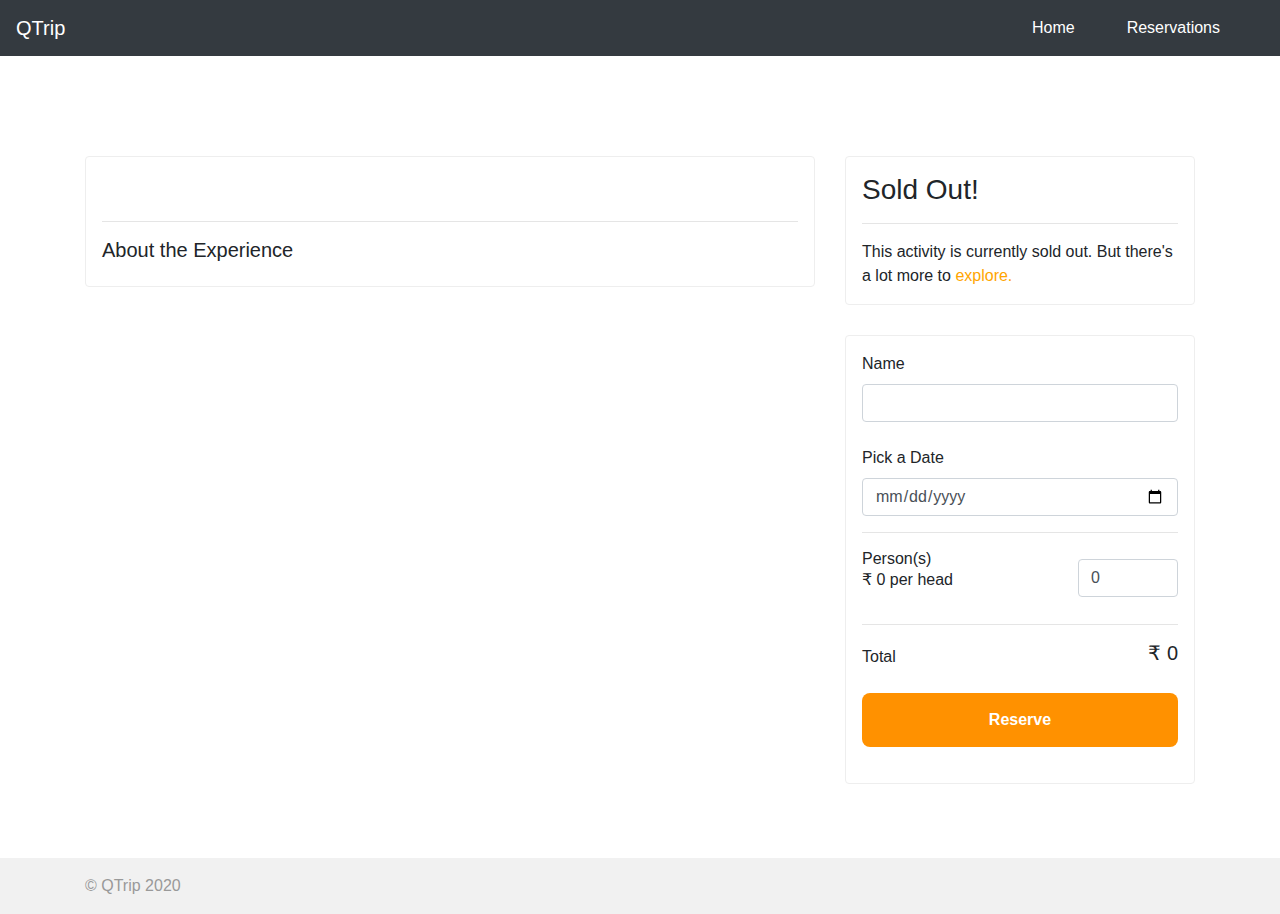
<file: frontend/pages/adventures/detail/index.html>
<!DOCTYPE html>
<html lang="en">

<head>
    <meta charset="UTF-8" />
    <meta name="viewport" content="width=device-width, initial-scale=1.0" />
    <title>QTrip adventures</title>
    <link rel="stylesheet" href="../../../css/styles.css" />
    <link rel="stylesheet" href="https://stackpath.bootstrapcdn.com/bootstrap/4.5.2/css/bootstrap.min.css"
        integrity="sha384-JcKb8q3iqJ61gNV9KGb8thSsNjpSL0n8PARn9HuZOnIxN0hoP+VmmDGMN5t9UJ0Z" crossorigin="anonymous" />
</head>

<body>
    <nav class="navbar sticky-top navbar-expand-lg navbar-light bg-dark text-white">
        <a class="navbar-brand" href="../../../">QTrip</a>
        <button class="navbar-toggler" type="button" data-toggle="collapse" data-target="#navbarNavDropdown"
            aria-controls="navbarNavDropdown" aria-expanded="false" aria-label="Toggle navigation">
            <span class="navbar-toggler-icon"></span>
        </button>
        <div class="collapse navbar-collapse" id="navbarNavDropdown">
            <ul class="navbar-nav d-flex justify-content-end w-100">
                <li class="nav-item active">
                    <a class="nav-link" href="../../../">Home <span class=" sr-only">(current)</span></a>
                </li>
                <li class="nav-item">
                    <a class="nav-link" href="../reservations/">Reservations</a>
                </li>
            </ul>
        </div>
    </nav>
    <div class="container">
        <div class="content">
            <div class="alert alert-success" id="reserved-banner">
                Greetings! Reservation for this adventure is successful. (Click
                <a href="../reservations/"><strong>here</strong></a>
                to view your reservations)
            </div>
            <div class="row">
                <div class="col-lg-8">
                    <div class="adventure-detail-card mb-3">
                        <div>
                            <h1 id="adventure-name"></h1>
                            <p style="font-size: 20px; color: #999" id="adventure-subtitle"></p>
                        </div>
                        <div class="row mb-3" id="photo-gallery"></div>
                        <div id="carouselExampleIndicators" class="carousel slide" data-ride="carousel">
                            <ol class="carousel-indicators">
                              <li data-target="#carouselExampleIndicators" data-slide-to="0" class="active"></li>
                              <li data-target="#carouselExampleIndicators" data-slide-to="1"></li>
                              <li data-target="#carouselExampleIndicators" data-slide-to="2"></li>
                            </ol>
                            <div class="carousel-inner" id="innerCarousel"></div>
                            <a class="carousel-control-prev" href="#carouselExampleIndicators" role="button" data-slide="prev">
                              <span class="carousel-control-prev-icon" aria-hidden="true"></span>
                              <span class="sr-only">Previous</span>
                            </a>
                            <a class="carousel-control-next" href="#carouselExampleIndicators" role="button" data-slide="next">
                              <span class="carousel-control-next-icon" aria-hidden="true"></span>
                              <span class="sr-only">Next</span>
                            </a>
                          </div>
                        <hr />
                        <h5>About the Experience</h5>
                        <div id="adventure-content"></div>
                    </div>
                </div>
                <div class="col-lg-4">
                    <div class="">
                        <div id="reservation-panel-sold-out">
                            <h3>Sold Out!</h3>
                            <hr />
                            This activity is currently sold out. But there's a lot more to
                            <a href="../../../" style="color: orange !important">explore.</a>
                        </div>
                        <div id="reservation-panel-available">
                            <form id="myForm" action="" method="">
                                <label>Name</label>
                                <input type="text" class="form-control" name="name" required />
                                <br />
                                <label>Pick a Date</label>
                                <input type="date" class="form-control" name="date" required />
                                <hr />
                                <div class=" d-flex align-items-center justify-content-between">
                                    <div>
                                        <h6 class="m-0">Person(s)</h6>
                                        <p class="m-0" style="font-size: 16px; color: #999">
                                        <div class="d-inline">₹</div>
                                        <div class="d-inline" id="reservation-person-cost">0</div> per head
                                        </p>
                                    </div>
                                    <div>
                                        <input type="number" class="form-control" min="1" max="10" value="0"
                                            name="person" required onkeyup="onPersonsChange(event)"
                                            style="width: 100px" />
                                    </div>
                                </div>
                                <hr />
                                <div class="d-flex align-items-center justify-content-between">
                                    <div>
                                        <h6 class="m-0">Total</h6>
                                    </div>
                                    <div>
                                        <h5>
                                            ₹
                                            <div class="d-inline" id="reservation-cost">0</div>
                                        </h5>
                                    </div>
                                </div>
                                <button class="reserve-button" type="submit">Reserve</button>
                            </form>
                        </div>
                    </div>
                </div>
            </div>
        </div>
    </div>
    <footer>
        <div class="container">© QTrip 2020</div>
    </footer>
    <script src="https://code.jquery.com/jquery-3.5.1.min.js"
        integrity="sha256-9/aliU8dGd2tb6OSsuzixeV4y/faTqgFtohetphbbj0=" crossorigin="anonymous"></script>
    <script src="https://cdn.jsdelivr.net/npm/popper.js@1.16.1/dist/umd/popper.min.js"
        integrity="sha384-9/reFTGAW83EW2RDu2S0VKaIzap3H66lZH81PoYlFhbGU+6BZp6G7niu735Sk7lN"
        crossorigin="anonymous"></script>
    <script src="https://stackpath.bootstrapcdn.com/bootstrap/4.5.2/js/bootstrap.min.js"
        integrity="sha384-B4gt1jrGC7Jh4AgTPSdUtOBvfO8shuf57BaghqFfPlYxofvL8/KUEfYiJOMMV+rV"
        crossorigin="anonymous"></script>
    <script type="module">
        import {
            getAdventureIdFromURL,
            fetchAdventureDetails,
            addAdventureDetailsToDOM,
            addBootstrapPhotoGallery,
            conditionalRenderingOfReservationPanel,
            captureFormSubmitUsingJQuery,
            calculateReservationCostAndUpdateDOM,
            showBannerIfAlreadyReserved,
        } from "../../../modules/adventure_details_page.js";
        (async function () {
            let adventureId = await getAdventureIdFromURL(window.location.search);
            let adventureDetails = await fetchAdventureDetails(adventureId);
            addAdventureDetailsToDOM(adventureDetails);
            addBootstrapPhotoGallery(adventureDetails.images);
            conditionalRenderingOfReservationPanel(adventureDetails);
            captureFormSubmitUsingJQuery(adventureDetails);
            showBannerIfAlreadyReserved(adventureDetails);
            function onPersonsChange(event) {
                calculateReservationCostAndUpdateDOM(
                    adventureDetails,
                    event.target.value
                );
            }
            window.onPersonsChange = onPersonsChange;
        })();
    </script>
</body>

</html>
</file>
<file: frontend/css/styles.css>
* {
  margin: 0px;
  padding: 0px;
}
html,
body {
  position: relative;
}

body {
  overflow-y: auto;
  min-height: 100vh;
}
textarea:focus,
input:focus {
  outline: none;
}
a {
  color: inherit !important;
  text-decoration: none !important;
}
footer {
  background: #f1f1f1;
  width: 100%;
  padding: 16px 0px;
  color: #999;
  position: absolute;
  bottom: 0;
  /* width: 100%; */
  /* height: 2.5rem;   */
}

.banner {
  height: 500px;
  width: 100%;
  background: #999;
  margin: 20px 0px;
}

.content {
  padding: 100px 0px;
  /* display: flex;
  flex-wrap: wrap; */
}
.tile {
  position: relative;
  height: 100%;
  /* width: calc(25% - 20px); */
  /* padding: 6px; */
  border-radius: 8px;
  cursor: pointer;
  -webkit-transition: 0.2s all;
  overflow: hidden;
  display: flex;
  flex-direction: column;
  justify-content: flex-end;
  align-items: center; 
}
.tile img {
  width: 100%;
  height: 330px;
  border-radius: 8px;
  -webkit-transition: 0.2s all;
  /* -webkit-filter: brightness(70%); */
}
.tile img:hover {
  -webkit-filter: brightness(50%);
  transform: scale(1.1);
}

.tile-text {
  position: absolute;
  z-index: 1;
  text-transform: uppercase;
  letter-spacing: 2px;
  }
.hero-image {
  /* Use "linear-gradient" to add a darken background effect to the image (photographer.jpg). This will make the text easier to read */
  background-image: linear-gradient(rgba(0, 0, 0, 0.5), rgba(0, 0, 0, 0.5)),
    url("https://images.pexels.com/photos/2422461/pexels-photo-2422461.jpeg?cs=srgb&dl=pexels-josh-hild-2422461.jpg&fm=jpg");

  /* Set a specific height */
  height: 50vh;
  width: 100vw;
  /* Position and center the image to scale nicely on all screens */
  background-position: center;
  background-repeat: no-repeat;
  background-size: cover;
  position: relative;
}

.hero-subheading {
  font-size: 24px;
  font-weight: 100;
}
.hero-input {
  width: 80%;
  height: 50px;
  padding: 16px;
  border-radius: 8px;
  border: none;
}

.nav-link {
  margin-right: 36px;
}

/* activity page css */

.activity-card {
  color: #000;
  position: relative;
  height: 350px;
  /* width: calc(25% - 20px); */
  /* padding: 6px; */
  border: 1px solid #ddd;
  border-radius: 8px;
  cursor: pointer;
  -webkit-transition: 0.2s all;
  overflow: hidden;

  display: flex;
  flex-direction: column;
  justify-content: flex-end;
  align-items: center;
}
.activity-card img {
  width: 100%;
  height: 300px;
  /* border-radius: 8px; */
  -webkit-transition: 0.2s all;
  /* -webkit-filter: brightness(70%); */
}
.activity-card img:hover {
  -webkit-filter: brightness(50%);
  /* transform: scale(1.1); */
}

/* activity-detail page css */

.adventure-detail-card {
  border: 1px solid #eee;
  border-radius: 4px;
  padding: 16px;
  /* margin: 8px; */
}

.activity-card-image {
  height: 500px;
  width: 100%;
  cursor: pointer;
  -webkit-transition: 0.2s all;
  border-radius: 2px;
}
.activity-card-image:hover {
  -webkit-filter: brightness(50%);
}
.experience-content ul li {
  margin-left: 16px;
  padding: 0;
}
.filter-bar {
  border-top: 1px solid #999;
  border-bottom: 1px solid #999;
  padding: 20px 0px;
}

.filter-bar-tile {
  border-right: 1px solid #999;
  padding: 0px 20px;
}

.category-filter {
  border: 1px solid orange;
  border-radius: 20px;
  padding: 5px 20px;
  margin: 10px 10px 10px 0px;
}

.category-filter:hover{
  background-color: rgb(226, 129, 1);
  cursor: pointer;
  color: white;
  
  
}
.category-banner {
  position: absolute;
  /* height: 50px; */
  padding: 5px 8px;
  box-shadow: 2px 1px 10px 1px rgba(0, 0, 0, 0.3);
  /*
  box-shadow: 0px 9.4px 20.4px rgba(0, 0, 0, 0.13),
    0px 9.2px 20.6px rgba(0, 0, 0, 0.1); */
  min-width: 40%;
  color: #fff;
  background: #db6400;
  /* background: rgb(255, 145, 0); */
  top: 0;
  right: 0;
  z-index: 1;
  margin-top: 16px;
  margin-right: 1px;
  display: flex;
  justify-content: center;
  align-items: center;
  border-radius: 10px 0px 0px 10px;
  font-weight: bolder;
}

.reserve-button {
  width: 100%;
  border: none;
  background-color: rgb(255, 145, 0);
  color: #fff;
  font-weight: bolder;
  padding: 15px;
  margin: 20px 0px;
  border-radius: 8px;
  display: flex;
  justify-content: center;
  cursor: pointer;
}
.reserve-button:hover {
  background-color: rgb(226, 129, 1);
}
/* Chrome, Safari, Edge, Opera */
input::-webkit-outer-spin-button,
input::-webkit-inner-spin-button {
  -webkit-appearance: none;
  margin: 0;
}

/* Firefox */
input[type="number"] {
  -moz-appearance: textfield;
}
#reserved-banner {
  display: none;
}
.reservation-visit-button {
  background-color: rgb(255, 145, 0);
  color: #fff;
  display: flex;
  justify-content: center;
  align-items: center;
  text-align: center;
  padding: 10px;
  white-space: nowrap;
  border-radius: 20px;
  cursor: pointer;
  border: none;
}
.reservation-visit-button:hover {
  background-color: rgb(226, 129, 1);
}

#carouselExampleIndicators {
  width: 100%;
}
#reservation-panel-sold-out {
  border: solid 1px #eee;
  border-radius: 4px;
  padding: 16px;
  margin-bottom: 30px;
}
#reservation-panel-available {
  border: solid 1px #eee;
  border-radius: 4px;
  padding: 16px;
  margin-bottom: 30px;
}
</file>
